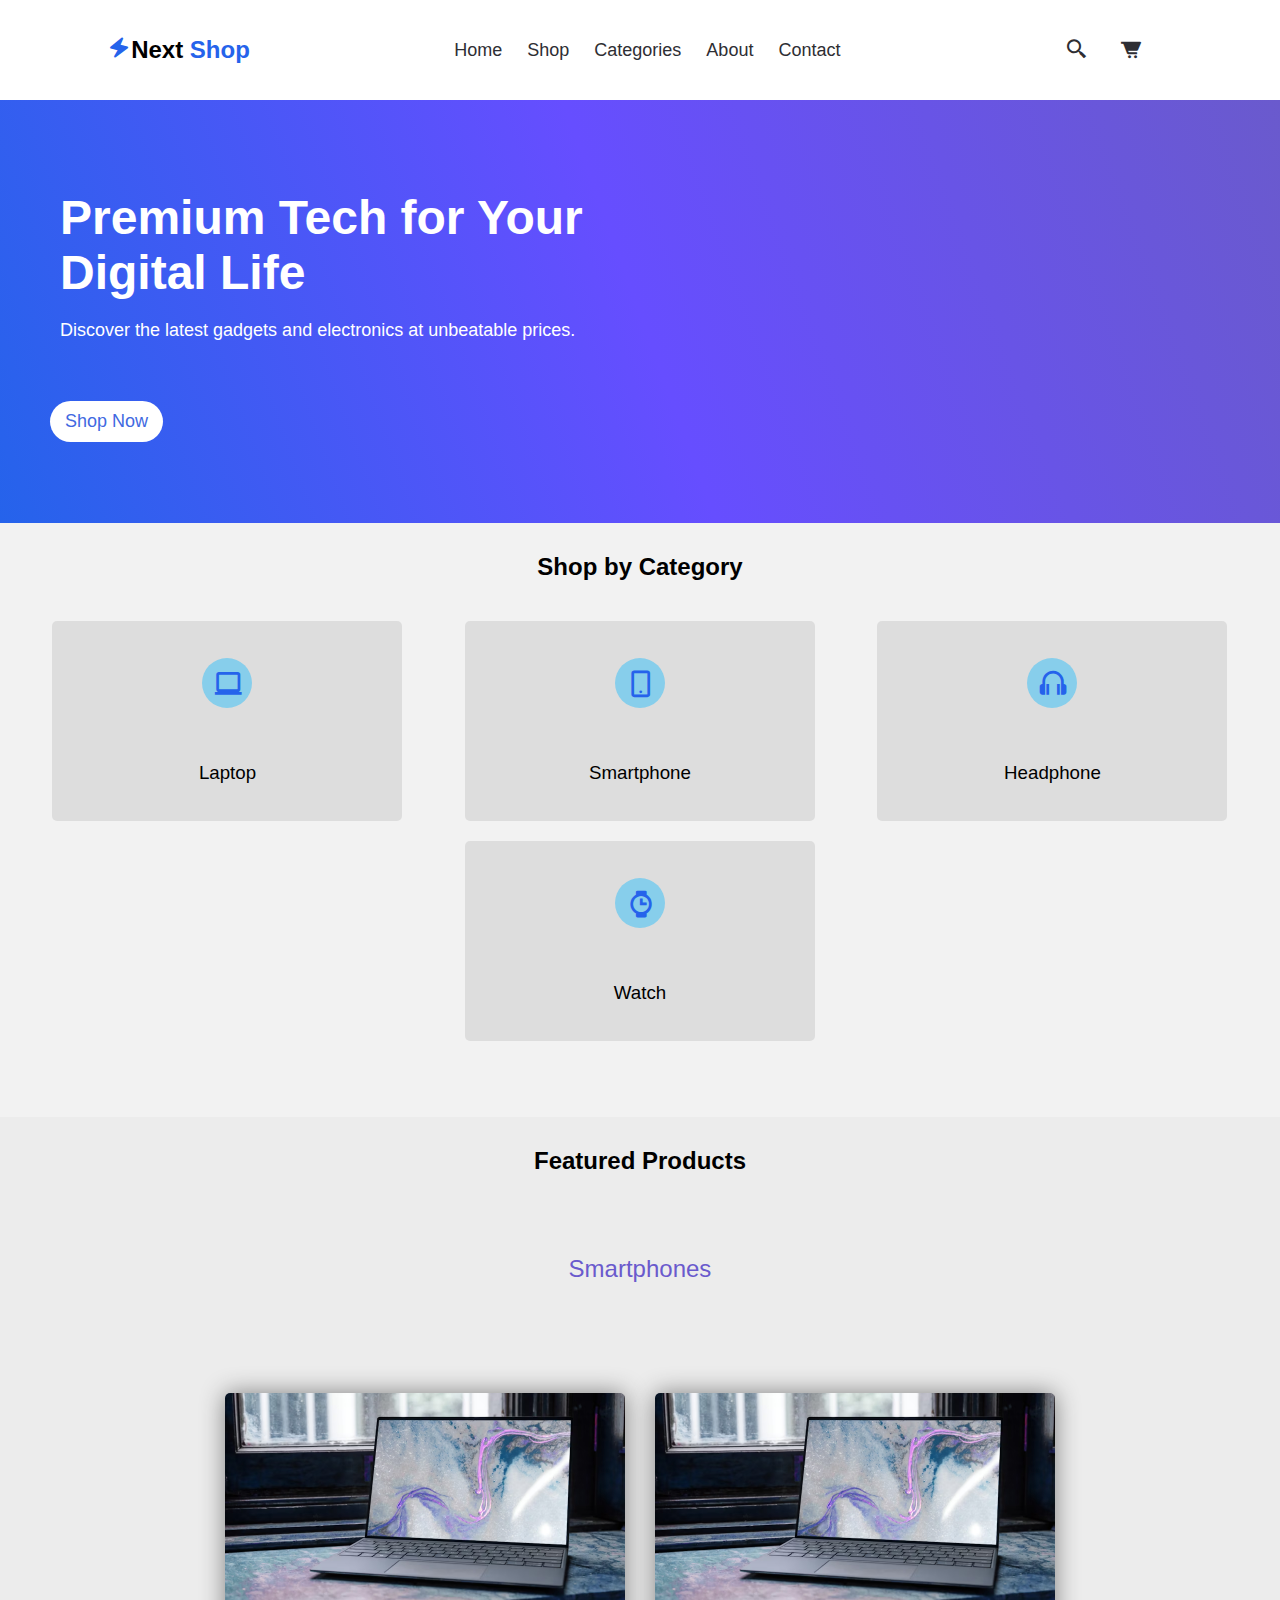
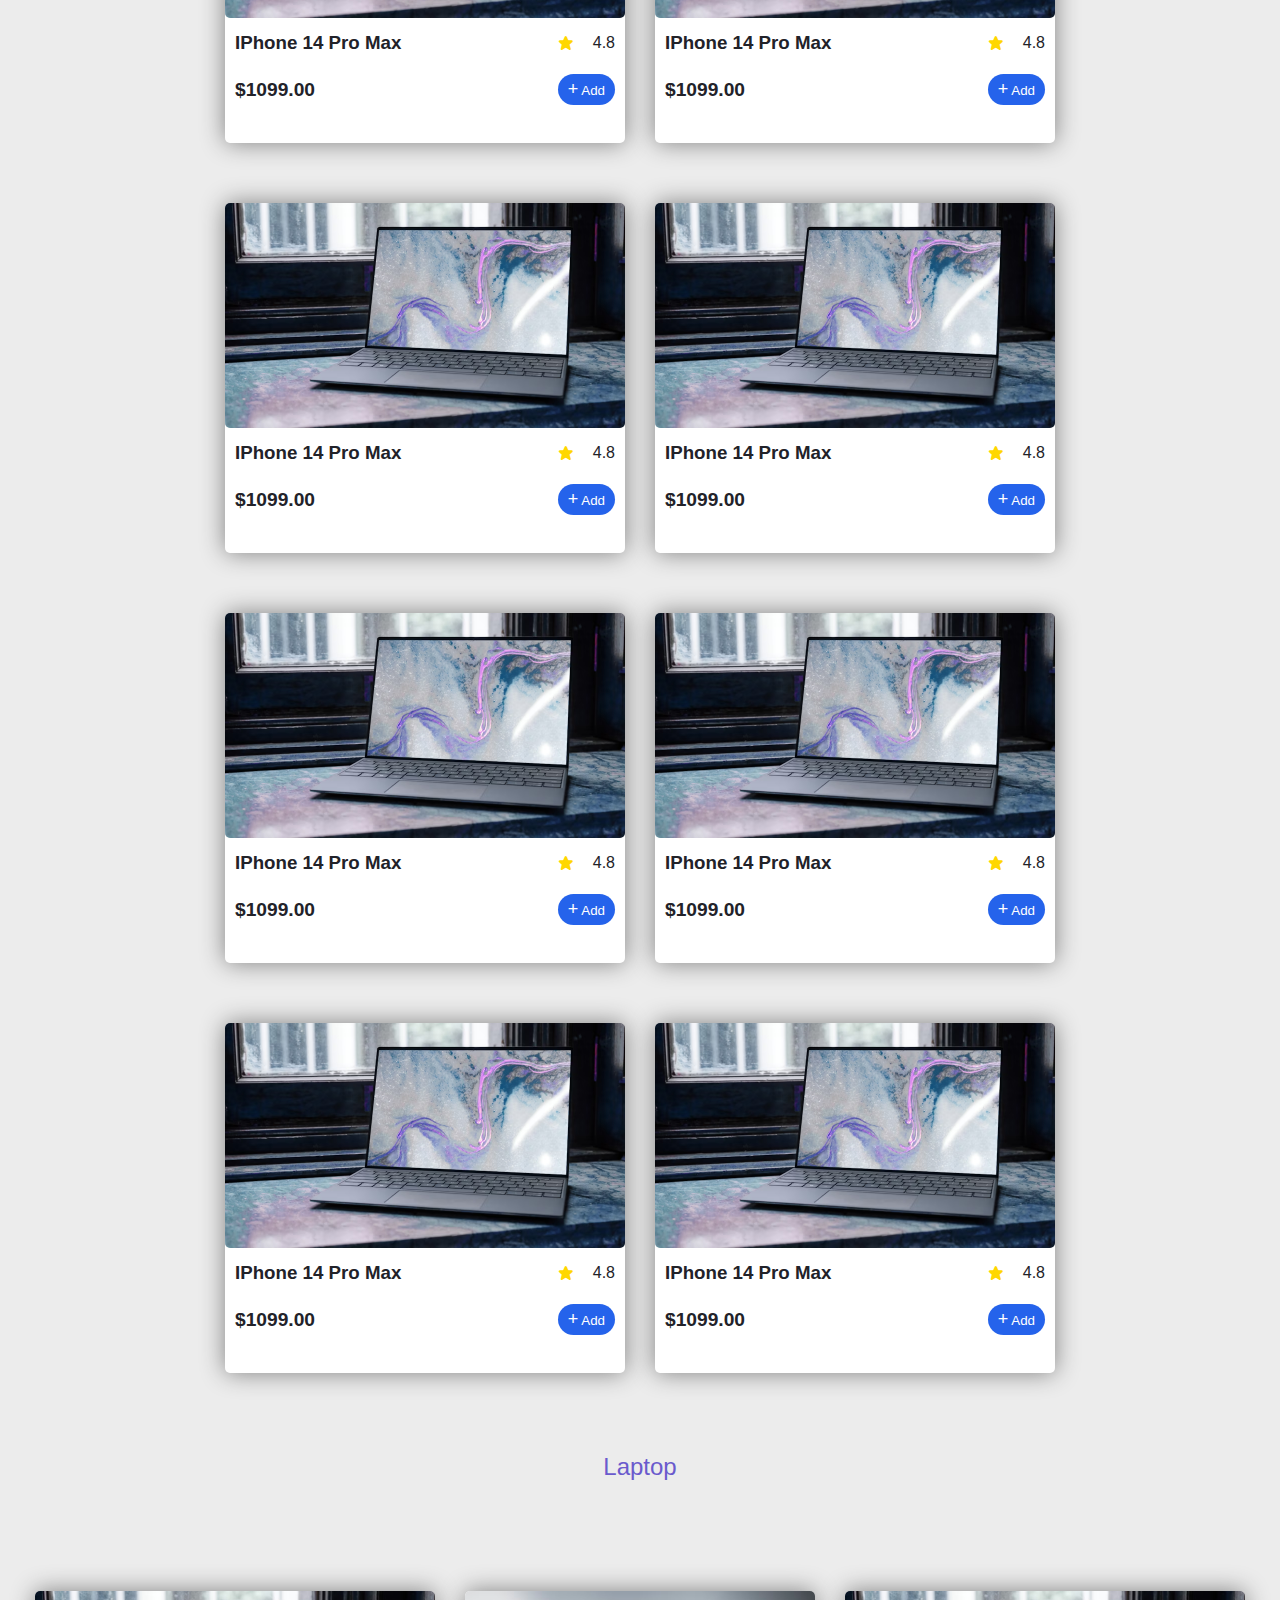
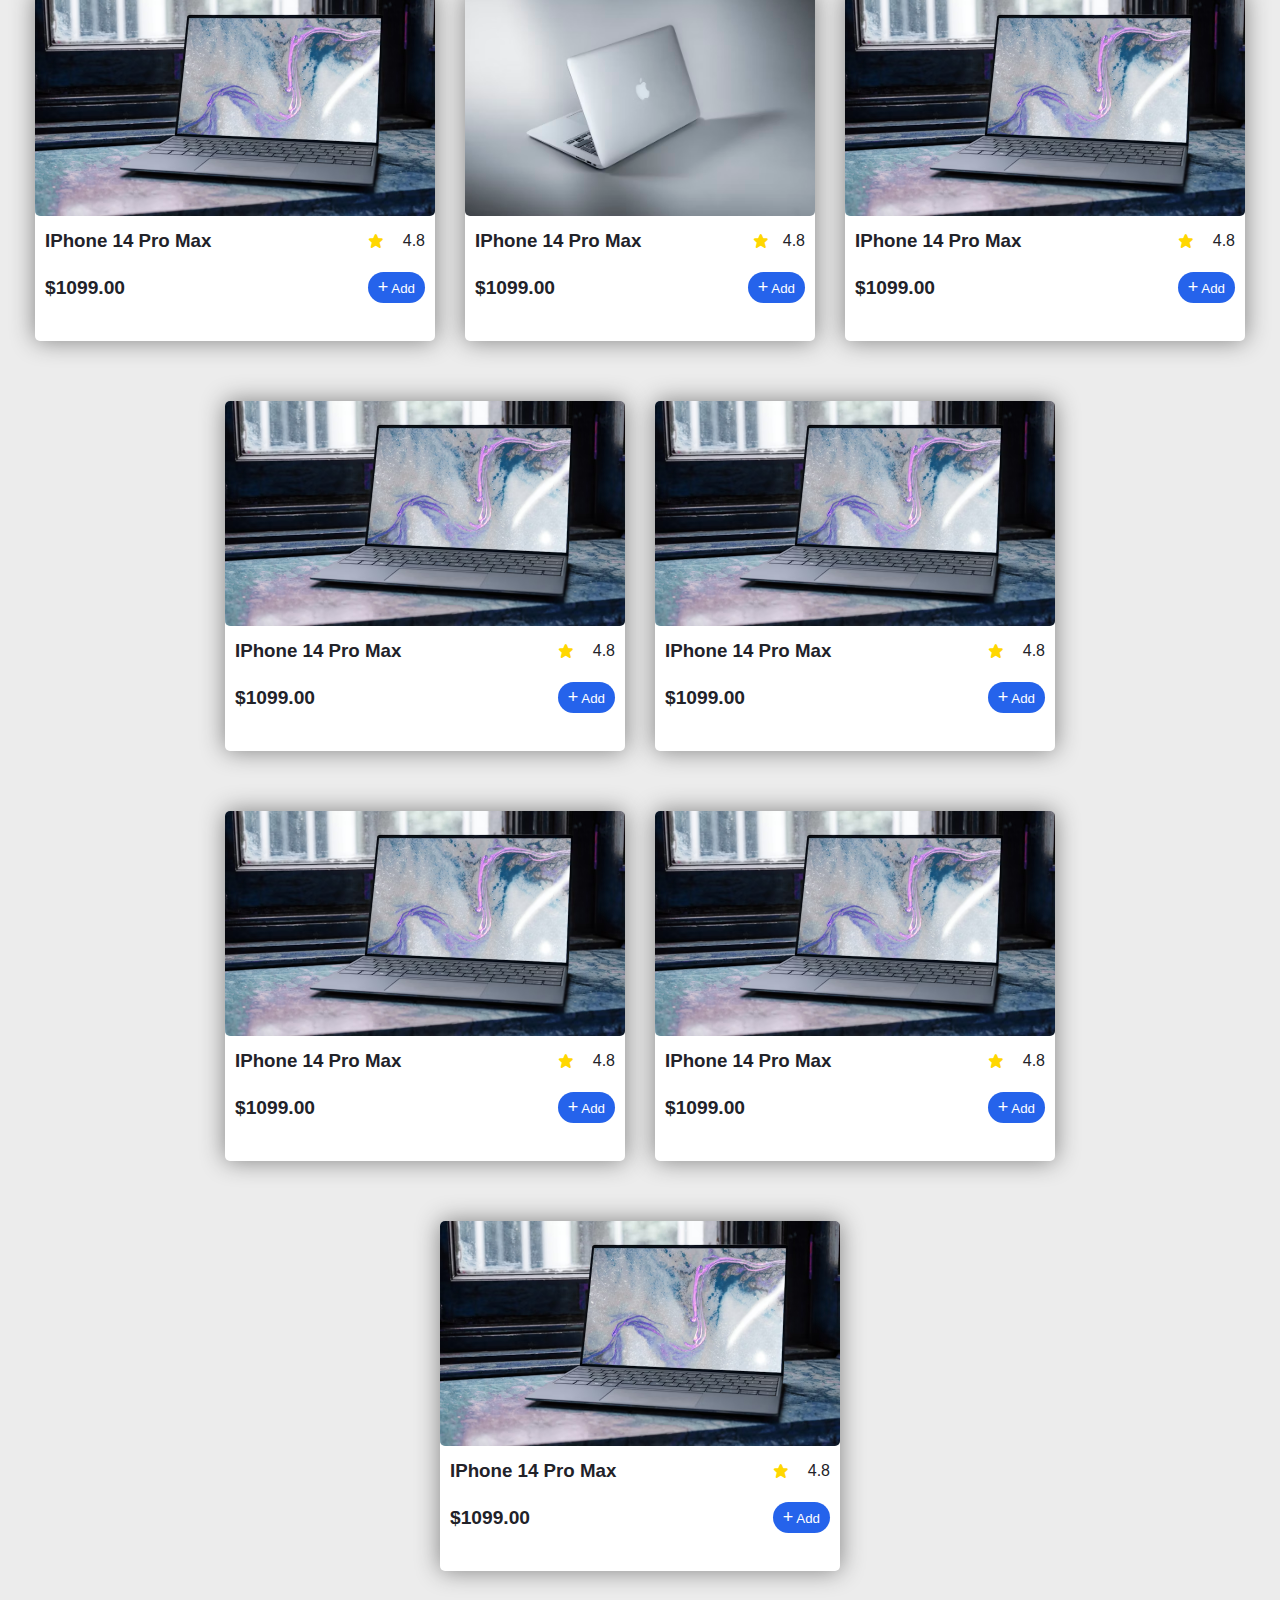
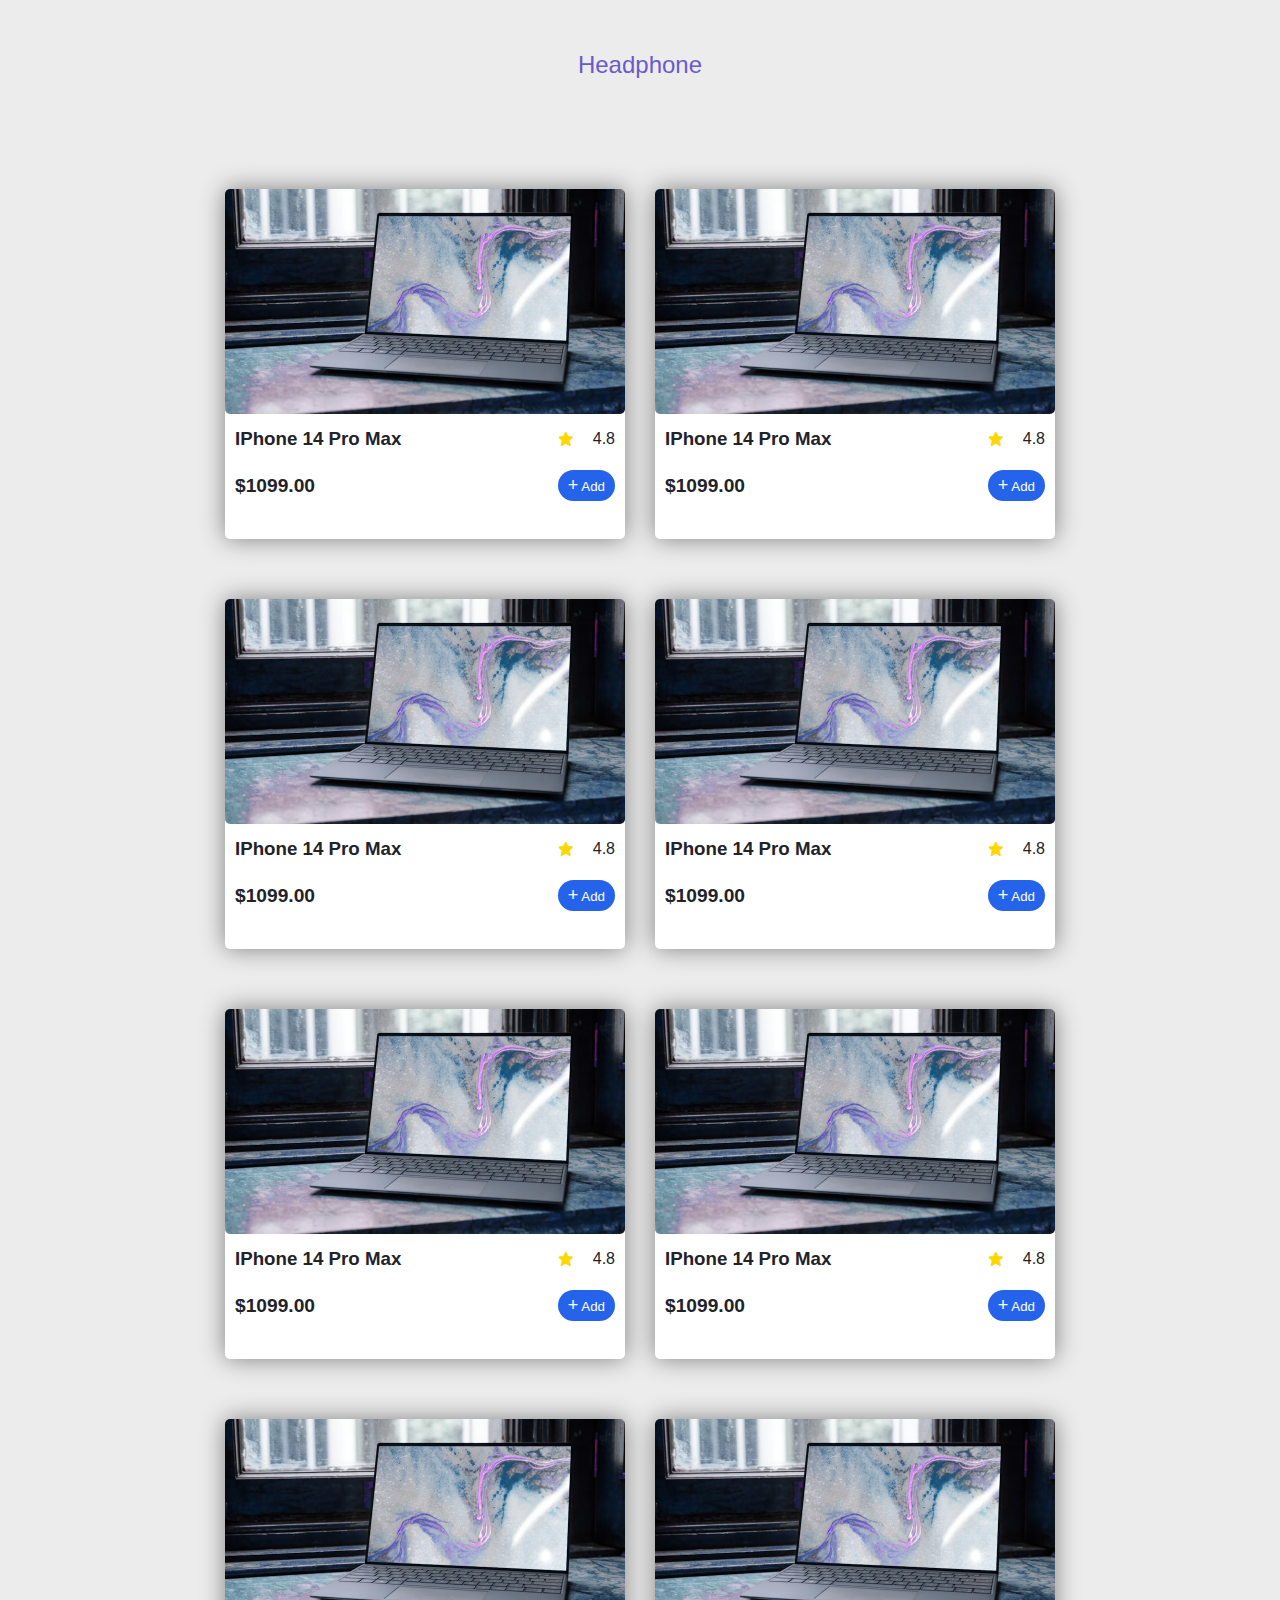
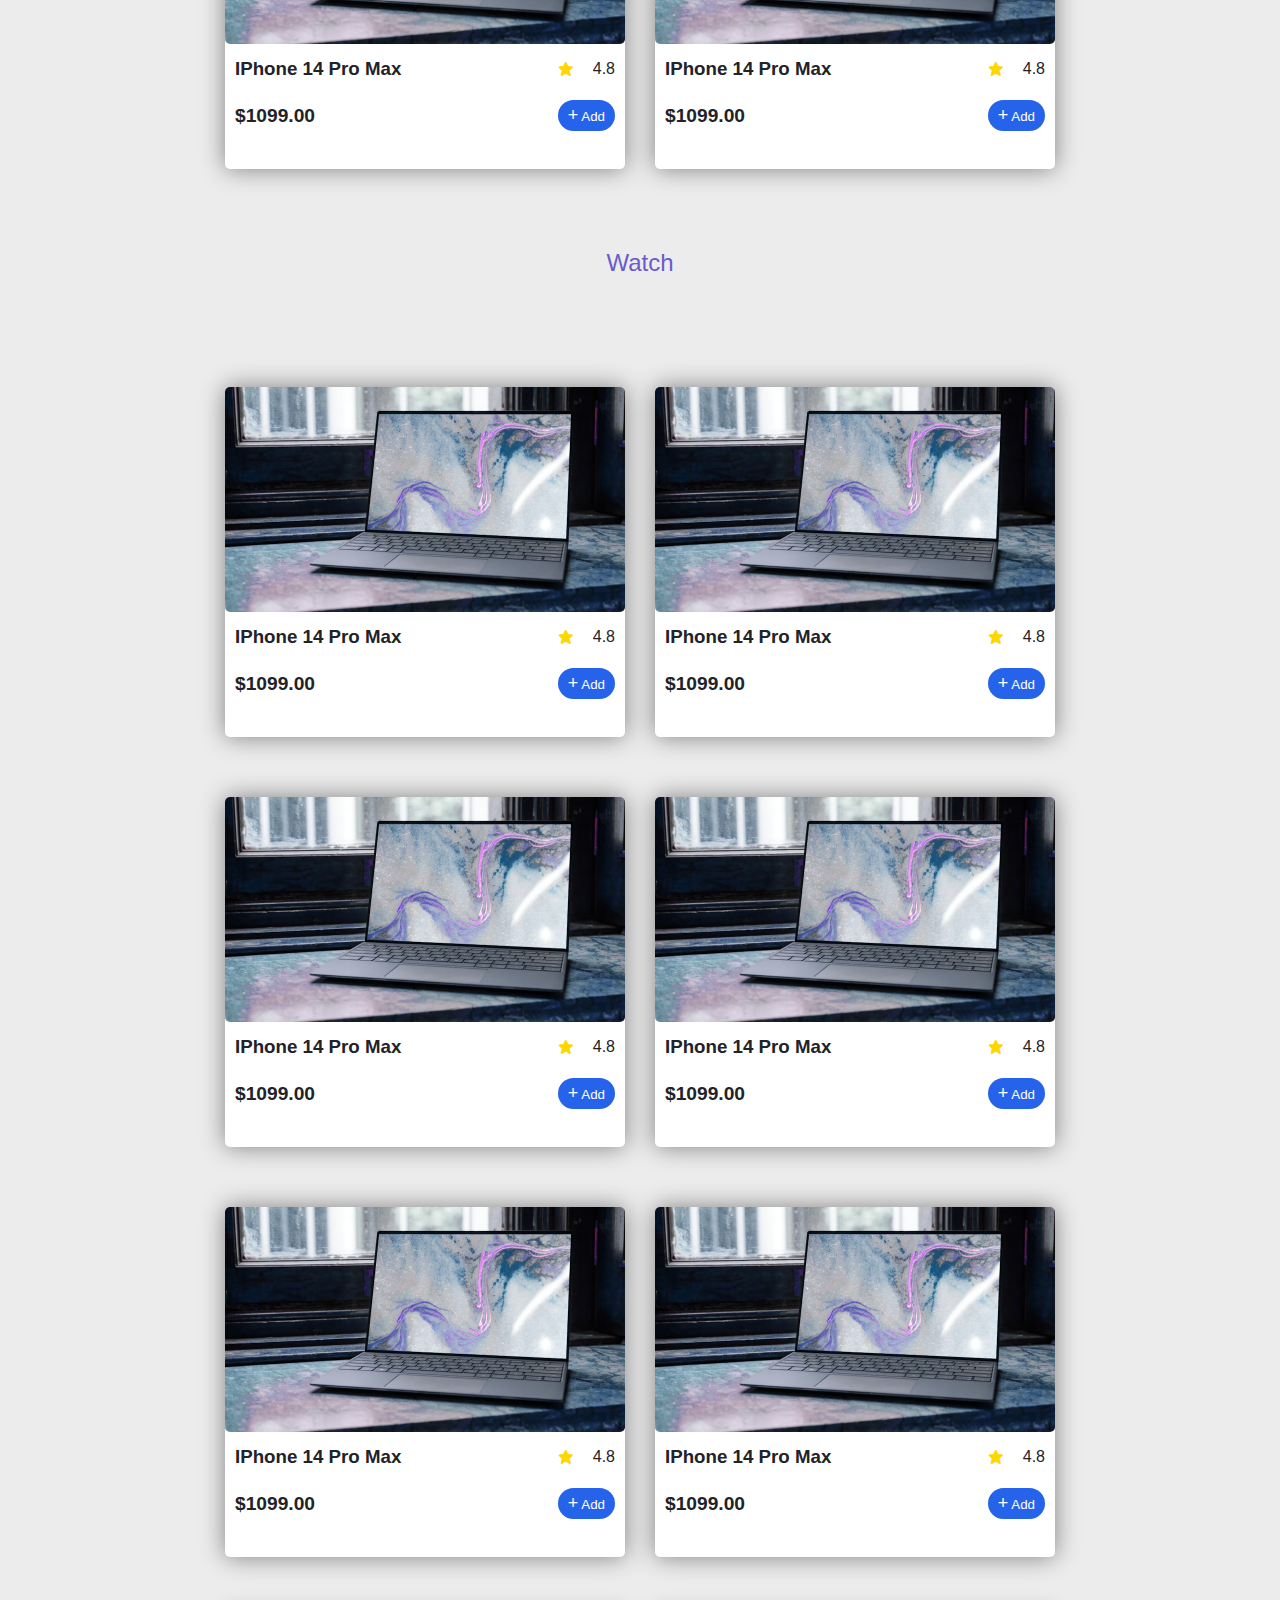
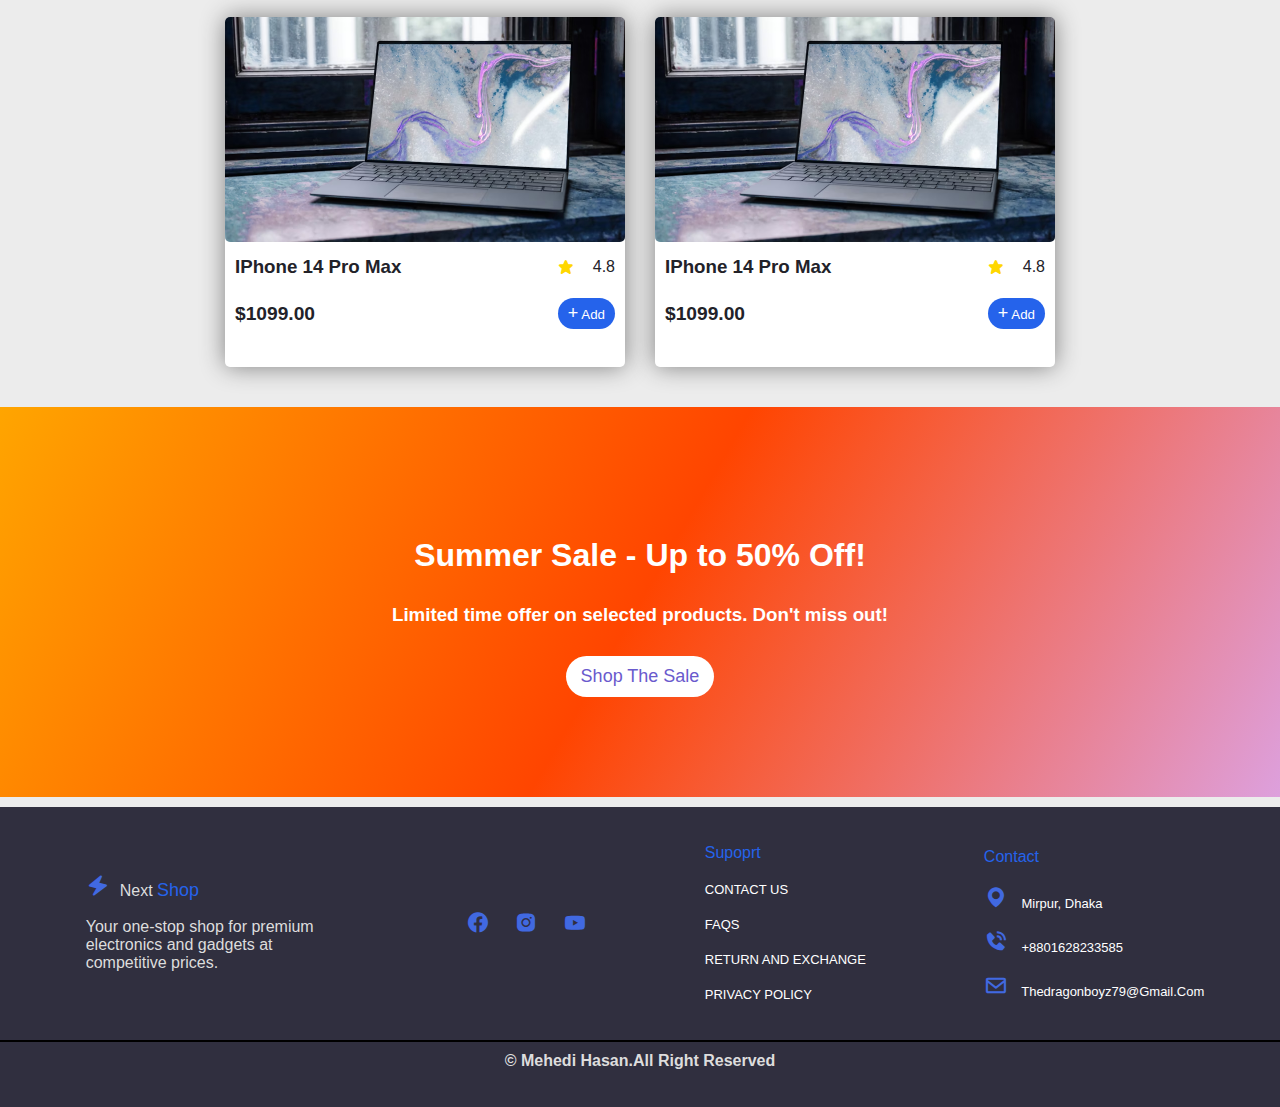
<file: index.html>
<!DOCTYPE html>
<html lang="en">

<head>
  <meta charset="UTF-8" />
  <meta name="viewport" content="width=device-width, initial-scale=1.0" />
  <title>Document</title>
  <link href="https://unpkg.com/boxicons@2.1.4/css/boxicons.min.css" rel="stylesheet" />

  <link rel="stylesheet" href="style.css" />
  <script src="index.js" defer>// index.js (used on index.html)


</script>
<style>
  .cart-section{
    display: none;
  }
</style>
</head>

<body>
  <header>
    <div class="logo">
      <span><i class="bx bxs-zap"></i></span>Next <span>Shop</span>
    </div>
    <div class="nav">
      <a href="./index.html">home</a>
      <a href="">shop</a>
      <a href="">categories</a>
      <a href="">about</a>
      <a href="">contact</a>
    </div>
    <div class="nav-cart">
      <i class="bx bx-search-alt-2" ></i>
      <a href="./cart.html">    <i class="bx bxs-cart-alt"></i></a>
  

    </div>
    <div class="mobile-nav">
      <a href="./index.html">home</a>
      <a href="">shop</a>
      <a href="">categories</a>
      <a href="">about</a>
      <a href="">contact</a>
    </div>
    <i class="bx bx-menu" id="break-point"></i>
  </header>
  <hero>

    <div class="headline">
      <h1> Premium Tech for Your <br> Digital Life</h1>
      <p>Discover the latest gadgets and electronics at unbeatable prices.

      </p>
    </div>
    <button>shop now</button>
  </hero>

  <section>
    <h2>Shop by Category</h2>
    <div class="cards">
      <div class="card">
        <a href="#laptop"><i class='bx bx-laptop'></i></a>

        <h3>laptop</h3>
      </div>
      <div class="card">
        <a href="#smartphone"><i class='bx bx-mobile-alt'></i></a>

        <h3>smartphone</h3>
      </div>
      <div class="card">
        <a href="#headphone"><i class='bx bx-headphone'></i></a>

        <h3>headphone</h3>
      </div>
      <div class="card">
        <a href="#watch"> <i class='bx bxs-watch'></i></a>

        <h3>watch</h3>
      </div>

    </div>
  </section>
  <main>
    <h1>Featured Products</h1>
    <h2>smartphones</h2>
    <div class="products" id="smartphone">
   
      <div class="product">
        <img src="./photo-1593642632823-8f785ba67e45.avif" alt="">
        <div class="product-name">
      <h3 class="name">iPhone 14 Pro Max</h3>
          <i class='bx bxs-star'></i>
          <h4>4.8</h3>
        </div>
        <div class="price">
          <a href="">$1099.00 </a>
                <button class="add-button"><span>+</span> add</button>

        </div>
      </div>
      <div class="product">
        <img src="./photo-1593642632823-8f785ba67e45.avif" alt="">
        <div class="product-name">
      <h3 class="name">iPhone 14 Pro Max</h3>
          <i class='bx bxs-star'></i>
          <h4>4.8</h3>
        </div>
        <div class="price">
          <a href="">$1099.00 </a>
                               <button class="add-button"><span>+</span> add</button>


        </div>
      </div>
      <div class="product">
        <img src="./photo-1593642632823-8f785ba67e45.avif" alt="">
        <div class="product-name">
      <h3 class="name">iPhone 14 Pro Max</h3>
          <i class='bx bxs-star'></i>
          <h4>4.8</h3>
        </div>
        <div class="price">
          <a href="">$1099.00 </a>
                                <button class="add-button"><span>+</span> add</button>


        </div>
      </div>
      <div class="product">
        <img src="./photo-1593642632823-8f785ba67e45.avif" alt="">
        <div class="product-name">
      <h3 class="name">iPhone 14 Pro Max</h3>
          <i class='bx bxs-star'></i>
          <h4>4.8</h3>
        </div>
        <div class="price">
          <a href="">$1099.00 </a>
                                <button class="add-button"><span>+</span> add</button>


        </div>
      </div>
      <div class="product">
        <img src="./photo-1593642632823-8f785ba67e45.avif" alt="">
        <div class="product-name">
      <h3 class="name">iPhone 14 Pro Max</h3>
          <i class='bx bxs-star'></i>
          <h4>4.8</h3>
        </div>
        <div class="price">
          <a href="">$1099.00 </a>
                                <button class="add-button"><span>+</span> add</button>


        </div>
      </div>
      <div class="product">
        <img src="./photo-1593642632823-8f785ba67e45.avif" alt="">
        <div class="product-name">
      <h3 class="name">iPhone 14 Pro Max</h3>
          <i class='bx bxs-star'></i>
          <h4>4.8</h3>
        </div>
        <div class="price">
          <a href="">$1099.00 </a>
                                <button class="add-button"><span>+</span> add</button>


        </div>
      </div>
      <div class="product">
        <img src="./photo-1593642632823-8f785ba67e45.avif" alt="">
        <div class="product-name">
      <h3 class="name">iPhone 14 Pro Max</h3>
          <i class='bx bxs-star'></i>
          <h4>4.8</h3>
        </div>
        <div class="price">
          <a href="">$1099.00 </a>
                                <button class="add-button"><span>+</span> add</button>


        </div>
      </div>
      <div class="product">
        <img src="./photo-1593642632823-8f785ba67e45.avif" alt="">
        <div class="product-name">
      <h3 class="name">iPhone 14 Pro Max</h3>
          <i class='bx bxs-star'></i>
          <h4>4.8</h3>
        </div>
        <div class="price">
          <a href="">$1099.00 </a>
                                <button class="add-button"><span>+</span> add</button>


        </div>
      </div>

    </div>
    <h2 id="laptop">laptop</h2>
    <div class="products" id="smartphone">
   
      <div class="product">
        <img src="./photo-1593642632823-8f785ba67e45.avif" alt="">
        <div class="product-name">
      <h3 class="name">iPhone 14 Pro Max</h3>
          <i class='bx bxs-star'></i>
          <h4>4.8</h3>
        </div>
        <div class="price">
          <a href="">$1099.00 </a>
                                <button class="add-button"><span>+</span> add</button>


        </div>
      </div>
      <div class="product">
        <img src="./photo-1611186871348-b1ce696e52c9.avif" alt="">
        <div class="product-name">
      <h3 class="name">iPhone 14 Pro Max</h3>
          <i class='bx bxs-star'></i>
          <h4>4.8</h3>
        </div>
        <div class="price">
          <a href="">$1099.00 </a>
                                <button class="add-button"><span>+</span> add</button>


        </div>
      </div>
      <div class="product">
        <img src="./photo-1593642632823-8f785ba67e45.avif" alt="">
        <div class="product-name">
      <h3 class="name">iPhone 14 Pro Max</h3>
          <i class='bx bxs-star'></i>
          <h4>4.8</h3>
        </div>
        <div class="price">
          <a href="">$1099.00 </a>
                                <button class="add-button"><span>+</span> add</button>


        </div>
      </div>
      <div class="product">
        <img src="./photo-1593642632823-8f785ba67e45.avif" alt="">
        <div class="product-name">
      <h3 class="name">iPhone 14 Pro Max</h3>
          <i class='bx bxs-star'></i>
          <h4>4.8</h3>
        </div>
        <div class="price">
          <a href="">$1099.00 </a>
                                <button class="add-button"><span>+</span> add</button>


        </div>
      </div>
      <div class="product">
        <img src="./photo-1593642632823-8f785ba67e45.avif" alt="">
        <div class="product-name">
      <h3 class="name">iPhone 14 Pro Max</h3>
          <i class='bx bxs-star'></i>
          <h4>4.8</h3>
        </div>
        <div class="price">
          <a href="">$1099.00 </a>
                                <button class="add-button"><span>+</span> add</button>


        </div>
      </div>
      <div class="product">
        <img src="./photo-1593642632823-8f785ba67e45.avif" alt="">
        <div class="product-name">
      <h3 class="name">iPhone 14 Pro Max</h3>
          <i class='bx bxs-star'></i>
          <h4>4.8</h3>
        </div>
        <div class="price">
          <a href="">$1099.00 </a>
                                <button class="add-button"><span>+</span> add</button>


        </div>
      </div>
      <div class="product">
        <img src="./photo-1593642632823-8f785ba67e45.avif" alt="">
        <div class="product-name">
      <h3 class="name">iPhone 14 Pro Max</h3>
          <i class='bx bxs-star'></i>
          <h4>4.8</h3>
        </div>
        <div class="price">
          <a href="">$1099.00 </a>
                                <button class="add-button"><span>+</span> add</button>


        </div>
      </div>
      <div class="product">
        <img src="./photo-1593642632823-8f785ba67e45.avif" alt="">
        <div class="product-name">
      <h3 class="name">iPhone 14 Pro Max</h3>
          <i class='bx bxs-star'></i>
          <h4>4.8</h3>
        </div>
        <div class="price">
          <a href="">$1099.00 </a>
                                <button class="add-button"><span>+</span> add</button>


        </div>
      </div>

    </div>
    <h2 id="headphone">headphone</h2>
    <div class="products" id="smartphone">
   
      <div class="product">
        <img src="./photo-1593642632823-8f785ba67e45.avif" alt="">
        <div class="product-name">
      <h3 class="name">iPhone 14 Pro Max</h3>
          <i class='bx bxs-star'></i>
          <h4>4.8</h3>
        </div>
        <div class="price">
          <a href="">$1099.00 </a>
                                <button class="add-button"><span>+</span> add</button>


        </div>
      </div>
      <div class="product">
        <img src="./photo-1593642632823-8f785ba67e45.avif" alt="">
        <div class="product-name">
      <h3 class="name">iPhone 14 Pro Max</h3>
          <i class='bx bxs-star'></i>
          <h4>4.8</h3>
        </div>
        <div class="price">
          <a href="">$1099.00 </a>
                                <button class="add-button"><span>+</span> add</button>


        </div>
      </div>
      <div class="product">
        <img src="./photo-1593642632823-8f785ba67e45.avif" alt="">
        <div class="product-name">
      <h3 class="name">iPhone 14 Pro Max</h3>
          <i class='bx bxs-star'></i>
          <h4>4.8</h3>
        </div>
        <div class="price">
          <a href="">$1099.00 </a>
                                <button class="add-button"><span>+</span> add</button>


        </div>
      </div>
      <div class="product">
        <img src="./photo-1593642632823-8f785ba67e45.avif" alt="">
        <div class="product-name">
      <h3 class="name">iPhone 14 Pro Max</h3>
          <i class='bx bxs-star'></i>
          <h4>4.8</h3>
        </div>
        <div class="price">
          <a href="">$1099.00 </a>
                                <button class="add-button"><span>+</span> add</button>


        </div>
      </div>
      <div class="product">
        <img src="./photo-1593642632823-8f785ba67e45.avif" alt="">
        <div class="product-name">
      <h3 class="name">iPhone 14 Pro Max</h3>
          <i class='bx bxs-star'></i>
          <h4>4.8</h3>
        </div>
        <div class="price">
          <a href="">$1099.00 </a>
                                <button class="add-button"><span>+</span> add</button>


        </div>
      </div>
      <div class="product">
        <img src="./photo-1593642632823-8f785ba67e45.avif" alt="">
        <div class="product-name">
      <h3 class="name">iPhone 14 Pro Max</h3>
          <i class='bx bxs-star'></i>
          <h4>4.8</h3>
        </div>
        <div class="price">
          <a href="">$1099.00 </a>
                                <button class="add-button"><span>+</span> add</button>


        </div>
      </div>
      <div class="product">
        <img src="./photo-1593642632823-8f785ba67e45.avif" alt="">
        <div class="product-name">
      <h3 class="name">iPhone 14 Pro Max</h3>
          <i class='bx bxs-star'></i>
          <h4>4.8</h3>
        </div>
        <div class="price">
          <a href="">$1099.00 </a>
                                <button class="add-button"><span>+</span> add</button>


        </div>
      </div>
      <div class="product">
        <img src="./photo-1593642632823-8f785ba67e45.avif" alt="">
        <div class="product-name">
      <h3 class="name">iPhone 14 Pro Max</h3>
          <i class='bx bxs-star'></i>
          <h4>4.8</h3>
        </div>
        <div class="price">
          <a href="">$1099.00 </a>
                          <button class="add-button"><span>+</span> add</button>

        </div>
      </div>

    </div>
    <h2 id="watch">watch</h2>
    <div class="products" id="smartphone">
   
      <div class="product">
        <img src="./photo-1593642632823-8f785ba67e45.avif" alt="">
        <div class="product-name">
      <h3 class="name">iPhone 14 Pro Max</h3>
          <i class='bx bxs-star'></i>
          <h4>4.8</h3>
        </div>
        <div class="price">
          <a href="">$1099.00 </a>
                                <button class="add-button"><span>+</span> add</button>


        </div>
      </div>
      <div class="product">
        <img src="./photo-1593642632823-8f785ba67e45.avif" alt="">
        <div class="product-name">
      <h3 class="name">iPhone 14 Pro Max</h3>
          <i class='bx bxs-star'></i>
          <h4>4.8</h3>
        </div>
        <div class="price">
          <a href="">$1099.00 </a>
                                <button class="add-button"><span>+</span> add</button>


        </div>
      </div>
      <div class="product">
        <img src="./photo-1593642632823-8f785ba67e45.avif" alt="">
        <div class="product-name">
      <h3 class="name">iPhone 14 Pro Max</h3>
          <i class='bx bxs-star'></i>
          <h4>4.8</h3>
        </div>
        <div class="price">
          <a href="">$1099.00 </a>
                                <button class="add-button"><span>+</span> add</button>


        </div>
      </div>
      <div class="product">
        <img src="./photo-1593642632823-8f785ba67e45.avif" alt="">
        <div class="product-name">
      <h3 class="name">iPhone 14 Pro Max</h3>
          <i class='bx bxs-star'></i>
          <h4>4.8</h3>
        </div>
        <div class="price">
          <a href="">$1099.00 </a>
                                <button class="add-button"><span>+</span> add</button>


        </div>
      </div>
      <div class="product">
        <img src="./photo-1593642632823-8f785ba67e45.avif" alt="">
        <div class="product-name">
      <h3 class="name">iPhone 14 Pro Max</h3>
          <i class='bx bxs-star'></i>
          <h4>4.8</h3>
        </div>
        <div class="price">
          <a href="">$1099.00 </a>
                                <button class="add-button"><span>+</span> add</button>


        </div>
      </div>
      <div class="product">
        <img src="./photo-1593642632823-8f785ba67e45.avif" alt="">
        <div class="product-name">
      <h3 class="name">iPhone 14 Pro Max</h3>
          <i class='bx bxs-star'></i>
          <h4>4.8</h3>
        </div>
        <div class="price">
          <a href="">$1099.00 </a>
                                <button class="add-button"><span>+</span> add</button>


        </div>
      </div>
      <div class="product">
        <img src="./photo-1593642632823-8f785ba67e45.avif" alt="">
        <div class="product-name">
      <h3 class="name">iPhone 14 Pro Max</h3>
          <i class='bx bxs-star'></i>
          <h4>4.8</h3>
        </div>
        <div class="price">
          <a href="">$1099.00 </a>
                                <button class="add-button"><span>+</span> add</button>


        </div>
      </div>
      <div class="product">
        <img src="./photo-1593642632823-8f785ba67e45.avif" alt="">
        <div class="product-name">
          <h3 class="name">iPhone 14 Pro Max</h3>
          <i class='bx bxs-star'></i>
          <h4>4.8</h3>
        </div>
        <div class="price">
          <a href="">$1099.00 </a>
                                <button class="add-button"><span>+</span> add</button>


        </div>
      </div>

    </div>



<div class="sale">

<h1>Summer Sale - Up to 50% Off!</h1>
<h3>Limited time offer on selected products. Don't miss out!</h3>
<button> shop the sale</button>

</div>


<div class="cart-section" id="cart-section">



  <a href="#" id="cart">Your cart  <i class='bx bxs-shopping-bag'></i></a>



<!-- <div class="task">
     <img src="./photo-1593642632823-8f785ba67e45.avif" alt="">
     <div class="task-name">iPhone 14 Pro Max</div>
    <div class="task-price">$1099.00</div>
    <i class="bx bxs-trash-alt delete-icon"></i>
    <button >buy</button>
</div> -->


</div>
  </main>
  <footer>
    <div class="shop-detail ">
      <div class="name">
     <span><i class="bx bxs-zap"></i></span>Next <span>Shop</span>
     <p>Your one-stop shop for premium electronics and gadgets at competitive prices.</p>
      </div>
      <div class="icons">
<a href="https://www.facebook.com/Drag0nzxy/"><i class='bx bxl-facebook-circle'></i></a>
<a href="https://www.facebook.com/Drag0nzxy/">
<i class='bx bxl-instagram-alt' ></i></a>
<a href="https://www.facebook.com/Drag0nzxy/">
<i class='bx bxl-youtube' ></i></a>

      </div>
      <div class="support">
         <h1>supoprt</h1>
        <a href="https://www.facebook.com/Drag0nzxy/">contact us</a>
        <a href="">faqs</a>
        <a href="">return and exchange</a>
        <a href=""> privacy policy</a>
      </div>
      <div class="contact">
        <h1>contact</h1>
        <a href="https://www.facebook.com/Drag0nzxy/"> <span><i class='bx bxs-map' ></i></span>
Mirpur, Dhaka
        </a>
        <a href="https://www.facebook.com/Drag0nzxy/"> <span><i class='bx bxs-phone-call' ></i></i></span>
+8801628233585
        </a>
        <a href="https://www.facebook.com/Drag0nzxy/"> <span><i class='bx bx-envelope' ></i></span>
thedragonboyz79@gmail.com
        </a>
      </div>
    </div>

    <div class="copyright">
      <hr color="black">
      <p>
© Mehedi Hasan.All Right Reserved</p>
    </div>
  </footer>
</body>

</html>
</file>
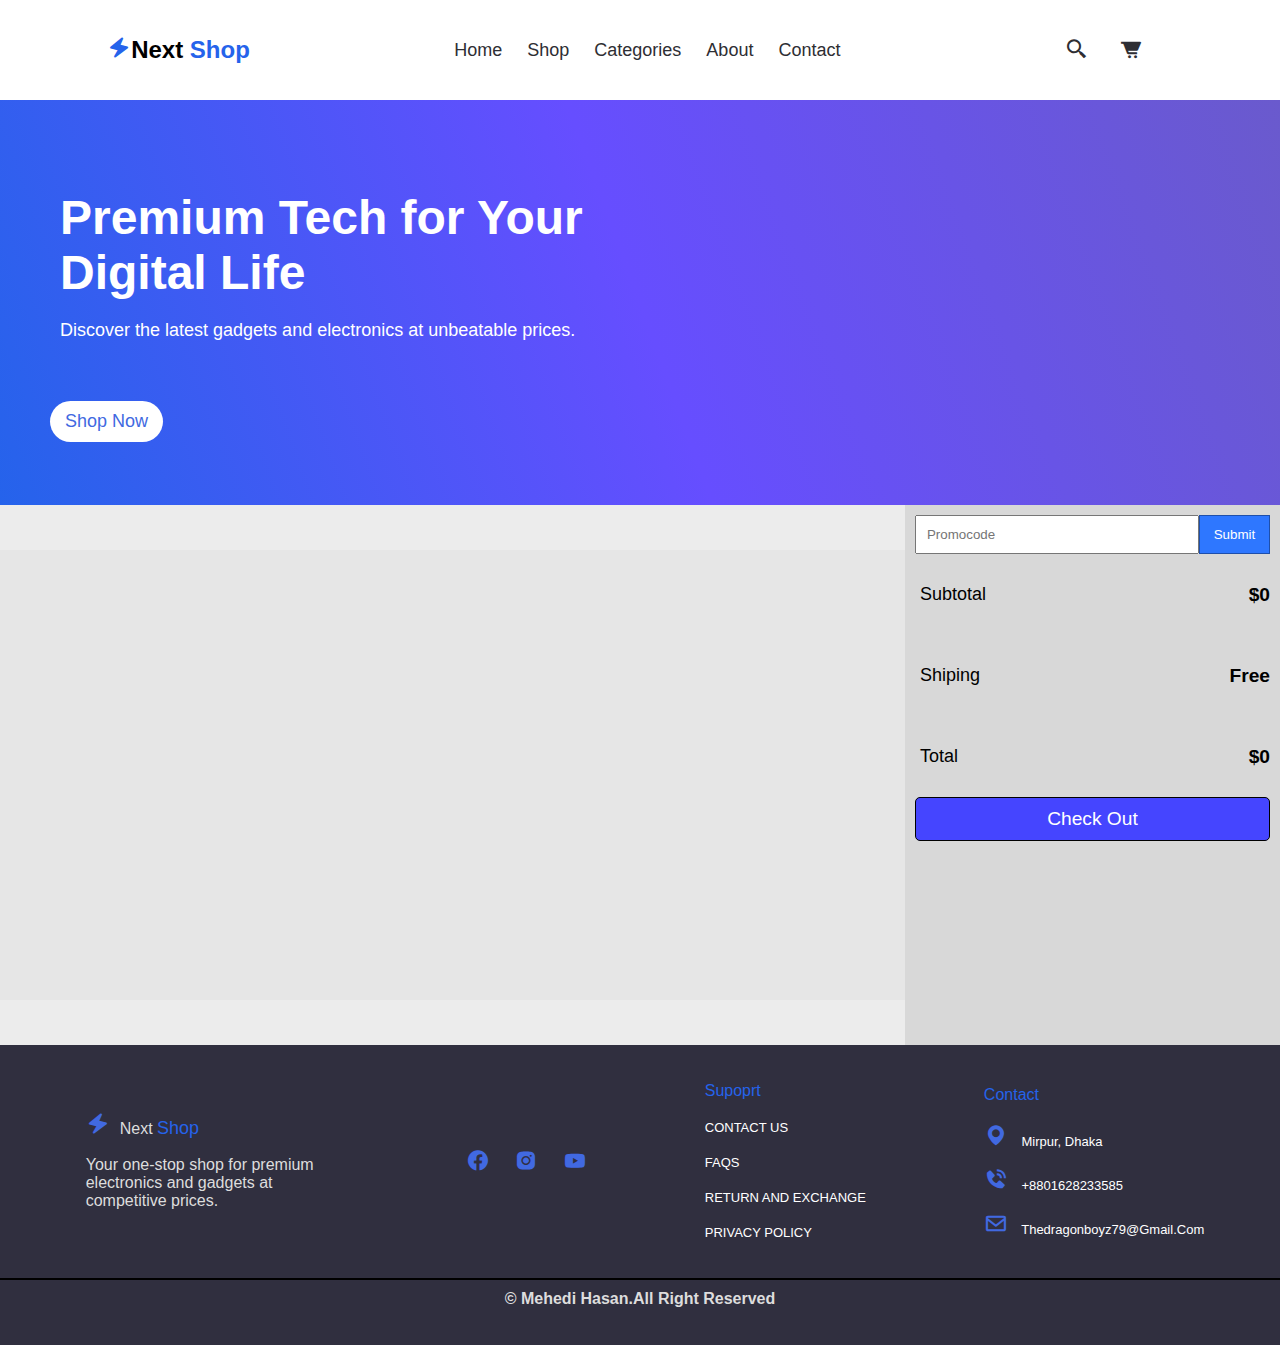
<file: cart.html>
<!DOCTYPE html>
<html lang="en">

<head>
  <meta charset="UTF-8" />
  <meta name="viewport" content="width=device-width, initial-scale=1.0" />
  <title>Document</title>
  <link href="https://unpkg.com/boxicons@2.1.4/css/boxicons.min.css" rel="stylesheet" />

  <link rel="stylesheet" href="style.css" />

<style>

    .cart-section{
        min-height: 50vh !important;
        flex-direction: column;
        
        max-height: auto !important;
      

        
         background-color: rgb(230, 230, 230) !important;

    }

    main{
     
   
      display: flex;
   flex-direction: row !important;
    }

.check-out{
  min-height: 10vh;
min-width: 375px;
max-width: 500px;
display: flex;
align-items: flex-start !important;
justify-content:flex-start;
flex-direction: column;

padding:10px;
  background-color: rgb(216, 216, 216); ;

}
@media (min-width:1000px) and (max-width:3000px) {
  .check-out{
    height: 100%;
  }
  
}
.promo{
  display: flex;

  width: 100%;
  align-items: center;
  justify-content: space-between;
}
input{
  width: 80%;  padding: 10px;
}
.promo button{
  color: white;
  background-color: rgb(46, 119, 255);
  width: 20%;  padding: 11px;
  border: 1px solid rgba(0, 0, 0, 0.329);
}
.shoping{
  text-transform: capitalize;

  width: 100%;
  text-align: left;
  display: flex;
  align-items: center;
  justify-content: space-between;
}
.shoping h1{
  text-align: left !important;
  padding: 30px 5px !important;
    font-size: large !important;
  font-weight: lighter !important;
  width: 70%;
}
.shoping div{
  font-size: larger;
  font-weight: 600;

 
}
.total-price{

  width: 100% !important;
  border-top:1px solid rgba(0, 0, 0, 0.288) ;

}

#check-out{
   width: 100% !important;
  font-weight: lighter !important;
  width: 90%;padding: 10px;
  border-radius: 5px;
  border: 1px black solid;
  background-color: rgb(69, 69, 255);
  font-size: larger;
  color: white;
  

}
</style>
</script>
</head>

<body  class="body">
  <header>
    <div class="logo">
      <span><i class="bx bxs-zap"></i></span>Next <span>Shop</span>
    </div>
    <div class="nav">
      <a href="./index.html">home</a>
      <a href="">shop</a>
      <a href="">categories</a>
      <a href="">about</a>
      <a href="">contact</a>
    </div>
    <div class="nav-cart">
      <i class="bx bx-search-alt-2" ></i>
      <a href="./cart.html">    <i class="bx bxs-cart-alt"></i></a>
  

    </div>
    <div class="mobile-nav">
      <a href="./index.html">home</a>
      <a href="">shop</a>
      <a href="">categories</a>
      <a href="">about</a>
      <a href="">contact</a>
    </div>
    <i class="bx bx-menu" id="break-point"></i>
  </header>
  <hero>

    <div class="headline">
      <h1> Premium Tech for Your <br> Digital Life</h1>
      <p>Discover the latest gadgets and electronics at unbeatable prices.

      </p>
    </div>
    <button>shop now</button>
  </hero>
  <main class="main">

<div class="cart-section" id="cart-section">

<a href="#" id="cart">Your cart <i class='bx bxs-shopping-bag' ></i></i> </a>

  



<!-- <div class="task">
     <img src="./photo-1593642632823-8f785ba67e45.avif" alt="">
     <div class="task-name">iPhone 14 Pro Max</div>
    <div class="task-price">$1099.00</div>
    <i class="bx bxs-trash-alt delete-icon"></i>
    
</div> -->


</div>

<div class="check-out">
<div class="promo">
  <input type="text" placeholder="Promocode">
  <button>submit</button>

</div>
<div class="shoping">
  <h1>Subtotal</h1>
  <div > $<span id="shop">0</span></div>
</div>
<div class="shoping">
  <h1>shiping</h1>
  <div ><span id="ship">free</span></div>
</div>
<div class="shoping">
  <h1>total</h1>
  <div >$<span id="total">0</span></div>
</div>

<button id="check-out">check out</button>
</div>

  </main>
  <footer>
    <div class="shop-detail ">
      <div class="name">
     <span><i class="bx bxs-zap"></i></span>Next <span>Shop</span>
     <p>Your one-stop shop for premium electronics and gadgets at competitive prices.</p>
      </div>
      <div class="icons">
<a href="https://www.facebook.com/Drag0nzxy/"><i class='bx bxl-facebook-circle'></i></a>
<a href="https://www.facebook.com/Drag0nzxy/">
<i class='bx bxl-instagram-alt' ></i></a>
<a href="https://www.facebook.com/Drag0nzxy/">
<i class='bx bxl-youtube' ></i></a>

      </div>
      <div class="support">
         <h1>supoprt</h1>
        <a href="https://www.facebook.com/Drag0nzxy/">contact us</a>
        <a href="">faqs</a>
        <a href="">return and exchange</a>
        <a href=""> privacy policy</a>
      </div>
      <div class="contact">
        <h1>contact</h1>
        <a href="https://www.facebook.com/Drag0nzxy/"> <span><i class='bx bxs-map' ></i></span>
Mirpur, Dhaka
        </a>
        <a href="https://www.facebook.com/Drag0nzxy/"> <span><i class='bx bxs-phone-call' ></i></i></span>
+8801628233585
        </a>
        <a href="https://www.facebook.com/Drag0nzxy/"> <span><i class='bx bx-envelope' ></i></span>
thedragonboyz79@gmail.com
        </a>
      </div>
    </div>

    <div class="copyright">
      <hr color="black">
      <p>
© Mehedi Hasan.All Right Reserved</p>
    </div>
  </footer>

  <script>


let cartSection= document.getElementById("cart-section")

document.addEventListener("DOMContentLoaded" ,e=>{

    e.preventDefault()
    cartSection.innerHTML = localStorage.getItem("cart")

        cartSection.addEventListener("click",e=>{
        if(e.target.classList.contains("delete-icon")){
            e.target.closest(".task").remove();
            
            localStorage.setItem("cart",cartSection.innerHTML)
                cartSection.innerHTML= localStorage.getItem("cart") 
                update()
         }

       
    })
   

update()
  

})

const hamBtn =document.getElementById("break-point");
const mobileNav= document.querySelector(".mobile-nav")  
const nav= document.querySelector(".nav")  
hamBtn.addEventListener("click",e=>{
    e.preventDefault()
    mobileNav.classList.toggle("show-mobile-nav")
    mobileNav.classList.toggle("mobile-nav")
});


function update()
{
      let total =document.getElementById("total")
    let ship = document.getElementById("ship")
    let shop =document.getElementById("shop")
    let checkOut =document.getElementById("check-out")
let totalAmount=0;
prices = document.querySelectorAll(".task-price")
prices.forEach(price => {

let amount = parseFloat(price.textContent.replace(/[^0-9.]/g, ""));

totalAmount+=amount;

shop.innerText= totalAmount;
total.innerText= totalAmount;
});

}

  </script>
</body>

</html>
</file>
<file: style.css>
* {
  margin: 0;
  scroll-behavior: smooth;
  padding: 0;
  box-sizing: border-box;
}
* a,i,button{
    text-decoration: none;
    text-transform: capitalize;
    cursor: pointer;

}

:root{
    --text-color:white;
    --dark-color:rgb(34, 34, 41);
    --main-color:#2563eb;
    --secondary-color:slateblue;
    --acdcent-color:rgb(255, 102, 0);
    --button-color:royalblue;
    --background-color:#f2f2f2;
    --box-color:rgb(221, 221, 221);
    --span-color:rgb(46, 46, 51);
}
body{
    background-color: var(--background-color);
  font-family: sans-serif;
  display: grid;
  grid-template-areas:
    "header header header"
    "hero hero hero"
    "section section section"
    "main main main"
    "footer footer footer";
    min-height: 100vh;
  grid-template-columns: 1fr 1fr 1fr;
  grid-template-rows: 100px 47vh 66vh 1fr 300px;


}

header{
    position: relative;
font-weight: 500;
background-color: var(--text-color);
text-transform: capitalize;
font-size: large;
  grid-area: header;
  width: 100%;
  display: flex;
  align-items: center;
  padding: 10px;
  justify-content: space-around;

}
header .logo{
    cursor: pointer;
    font-size: x-large;
    font-family: 'Segoe UI', Tahoma, Geneva, Verdana, sans-serif;
    font-weight: bold;
}
header a{

    padding: 10px;
    color: var(--span-color);
}
header a:hover{
    color: var(--main-color);
}
header span{
    color: var(--main-color);
}
header .nav-cart{
    padding: 10px;
    display: flex;
    align-items: center;
    justify-content: flex-start;
    font-size: x-large;
    color: var(--span-color);
}
header .nav-cart i{
    display: block;
    padding: 10px;
}
hero{
    background-image: linear-gradient(70deg,var(--main-color),rgb(102, 78, 255),var(--secondary-color));
  grid-area: hero;

    width: 100%;
    box-sizing: border-box;
    padding: 30px 0;
}
hero .headline{
 
    color: var(--text-color);
    font-size: x-large;
    font-family: sans-serif;
    font-weight: 500;
    padding: 50px;
        width: 70%;

}
.headline h1{
    padding: 10px;

    
}
.headline p{
 
 font-weight: 300;
 font-size: large;
    padding: 10px;
}
hero button{
    background-color: transparent;
    border: none;
    outline: none;
    text-transform: capitalize;
    font-size: large;
background-color: var(--text-color);
color: var(--button-color);
padding: 10px 15px;
border-radius: 50px;
margin-left: 50px;
font-weight: 500;
}

main{
    background-color:#ececec ;
display: flex;
align-items: center;
justify-content: center;
flex-direction: column;
  grid-area: main;
  
    width: 100%;
}
main h2{
    font-weight: 500;
    text-transform: capitalize;
    color: var(--secondary-color);
    padding: 50px 0;
}
section {
    text-align: center;
    height: 40vh;
  grid-area: section;
    width: 100%;
}
section h2{
    padding: 30px 0 ;
}
.cards{
    flex-wrap: wrap;
    text-transform: capitalize;
    display: flex;
    align-items: center;
    justify-content: space-evenly;
}
.card{
    margin: 10px;
    padding: 10px;;
max-width: 350px;
    min-width:350px;
  
    display: flex;
    flex-direction: column;
    background-color: var(--box-color);

    align-items: center;
    border-radius: 5px;
    height: 200px;
        transition: .3s linear;
        justify-content: space-around;
}
.card h3{
    font-weight: 100;
}
.card i{
    
    font-size: xx-large;
    height: 50px;
padding: 10px;
    border-radius: 50%;
    background-color: skyblue;
    width: 50px;
    color: var(--main-color);
}
.card:hover{
    transition: .3s linear;
    background-color:rgba(105, 90, 205, 0.192) ;
   
}
.card:hover i{
    transition: .3s linear;
 
}
footer {
    background-color: rgb(48, 47, 63);
    display: flex;
    align-items: center;
    flex-direction: column;
    color: var(--box-color);
    justify-content: space-evenly;
  grid-area: footer;
    width: 100%;
}
footer a{
    color: var(--text-color);
}
.name span{
    font-size: large;
    color: var(--main-color);
    font-weight: 500;
}
footer i{
      transition: .3s linear;
    color:var(--main-color);

}

footer .copyright{
    width: 100%;
    text-align: center;
    color: black;
}

footer .shop-detail{
    display: flex;
    align-items: center;
    justify-content:space-between;
}

.name{
    width: 25%;
}
footer .copyright{
    width: 100%;
    text-align: center;
    font-weight: bold;
    
    color: var(--box-color);
}
footer i{
    color:var(--button-color);
    padding: 10px;
    font-size: x-large;
}
footer .support, .contact{

    font-size: small;
    display: flex;
    flex-direction: column;
    
}
footer h1{
font-family: Arial, Helvetica, sans-serif;
font-size: medium;
    font-weight: 500;
    text-transform: capitalize;
    color: var(--main-color);
    padding: 10px;
}
footer .support a{ 
 padding: 10px;
 font-weight: 500;
 text-transform: uppercase;
    
}
footer .support a:hover{ 
color:var(--main-color);
    
}
footer p{
    padding: 10px;
}
.mobile-nav{
        display: flex;
    position: fixed;
    top: 0;
    right: -100%;
    flex-direction: column;
    width: 80%;
    opacity: .98;
    text-align: center;
    min-height: 100vh;
    max-height: 100000vh;

    background-color: black;
    z-index: 556;
    transition: .3s linear;
    padding: 30px;
    
}

#break-point{
    display: none;
}
.products{
    display: flex;
    flex-wrap: wrap;
    align-items: center;
    gap: 30px;
    justify-content: center;
    width: 100% !important;
    text-align: center;
    text-transform: capitalize;
    padding: 30px;
}
.products h2{
    font-size: medium;
    padding: 30px 0;
}
.product{
margin-top: 30px;
box-shadow: 0 0 25px gray;
    min-width: 350px;
    max-width: 400px !important;
background-color: var(--text-color);
    height: 350px;
   display: inline-block;
    flex-direction: column;
    color: var(--dark-color);
    text-transform: capitalize;
 transition: .3s linear;
    align-items: center;
    justify-content: space-between;
    border-radius: 5px;
}
.product:hover{
    transform: translateY(-10px);
    transition: .3s linear;
}
.product img{
    width: 100% !important;
    height: 225px;
    border-radius: 5px;

}
.product-name{
    display: flex;
    flex-direction: row;
    align-items: center;
    width: 100%;
    padding: 10px;
    justify-content: space-between;
}
.product-name h3{
    width: 80%;
    text-align: left;
}
.product-name h4{
    font-weight: 500;
    padding: 0;
}
.product-name i{
    padding: 0;
    color: gold;
    font-weight: bold;
    
    font-size: medium;
    
}
.price{
    display: flex;
    align-items: center;
    justify-content: space-between;
    width: 100%;
    padding: 10px;
}
main h1{
    text-align: left;padding: 30px;

    font-size:x-large;

}
.product .price a{
    text-decoration: none;
    color: var(--dark-color);
    font-weight: bold;
    font-size: larger;
}
.product .price button{
color:var(--text-color);
border: none;
background-color: var(--main-color);
padding: 5px 10px;
font-weight: 500;
transition: .3s linear;
border-radius: 30px;
}
.product .price button:hover{
background-color: rgb(29, 29, 206);
transition: .3s linear;
}
.product .price span{
    font-size: large;
    
}
#cart{
    text-align: center;
}
@media (min-width:325px) and (max-width:1000px) {
.task img{
padding: 0px !important;
    width: 50px !important;
}
.task-name{
    text-align: center !important;
}
.cart-section{
   
    padding: 1px !important; 
    margin: 0 !important;
}
.task{
    width: 100%;
    border-radius: 0px !important;
    padding: 5px !important;
    font-size: small;
    align-items: center;
    justify-content: space-between;
}
.task-name{
    font-size: x-small !important;
    font-weight:300 !important;
}
.task button{
    padding:5px 10px !important;
    font-size: small;
    border: none !important;
    font-weight: lighter;
}
    header{
         align-items: center;
 justify-content: space-between;
        display: flex;
        align-items: center;
  
    }
    #break-point{
        display: flex;
        color: var(--main-color);
        font-size: x-large;
        z-index: 999;
        position: absolute;
        right: 0;
      padding: 10px;
        display: block;
        font-weight: 500;
        font-size: x-large;

        top: 30;
    }
     .nav-cart{
           display: flex;
           margin-right: 10px;
    
    }
    .nav{
            transition: .3s linear;
        display: none !important;
    }
    
.show-mobile-nav{
        display: flex;
    position: fixed;
    top: 0;
    right: 0;
    flex-direction: column;
    width: 80%;
    opacity: .98;
    text-align: center;
    min-height: 100vh;
    max-height: 100000vh;

    background-color: var(--dark-color);
    z-index: 556;
    transition: .3s linear;
    padding: 50px 0;

}
.show-mobile-nav a{
    display:block;
    padding: 10px 0;
    color: var(--background-color);
    margin-top: 30px;
}

hero .headline{
    width: 100%;
    padding: 30px;
    font-size: large;
}
hero{
    height:45vh;
}
body{
      display: grid;
  grid-template-areas:
    "header header header"
    "hero hero hero"
    "section section section"
    "main main main"
    "footer footer footer";
    min-height: 100vh;
  grid-template-columns: 1fr 1fr 1fr;
  grid-template-rows: 100px 47vh 1000px 1fr 700px;
}

footer{
    align-items:flex-start;
    justify-content:flex-start;
}
footer .shop-detail{
    align-items: flex-start;
    flex-direction: column;
}
.shop-detail{
    width: 100%;
}
.name, .contact ,.support{
    padding: 10px 0;
    width: 100%;
}
.form{
    min-width: 50%;
    max-width: 500px;
}
}

footer i:hover{
    transition: .3s linear;
    transform: scale(1.5);
}



.sale{
    
padding: 100px 0;
    width: 100%;
    background-image: linear-gradient(120deg,orange,orangered,plum);
    color: var(--text-color);
    text-align: center ;
    margin-top: 10px;
    font-weight: 500;
 margin-bottom: 10px;

}
.sale h1{
    font-size: xx-large;
    font-weight: 600;

    text-align:center;
}
.sale button{
    display: inline-block;
    padding: 10px 15px;
    margin-top: 30px;
    border: transparent;
    background-color: var(--text-color);
    border-radius: 30px;
font-weight: 500;
color: slateblue;
font-size: large;
}

.cart-section{
    height: 0px;
    display: flex;
    flex-direction: column !important;
    background-color: var(--box-color);
    width: 100%;
    min-height: 50vh;
    align-items: center;
   height:auto;
    
}
.cart-section a{
font-size: larger;
padding: 20px;
}

.task{
    height: 50px;
   background-color: white;
    padding: 20px 10px;
    text-transform: capitalize;
  margin: 10px;
  width: 98%;
  height: 60px;
  border-radius: 5px;
    box-sizing: border-box;
    display: flex;
    align-items: center;
    justify-content: space-between;
}
.task-name{
    width: 50%;
    text-align: left;
}
.task-price{
    text-align: left;
    width:20%;
    color: blue;
    
}

.task img{
max-height: 55px !important;
    border-radius: 5px;
 width: 100px !important;   
}
.task i{

    color:red;
}
#cart{
display: flex;
align-items: center;
justify-content: center;

    padding: 20px;
}
#cart i{
    display: flex;
    align-items: center;
    justify-content: center;
    padding: 0px 10px;
font-size: larger;
color:black;
    display: flex !important ;
  
}

    .body{
    background-color: var(--background-color);
  font-family: sans-serif;
  display: grid;
  grid-template-areas:
    "header header header"
    "hero hero hero"
    "main main main"
    "footer footer footer";
    min-height: 100vh;
  grid-template-columns: 1fr 1fr 1fr;
  grid-template-rows: 100px 45vh 1fr 300px;
    }
    .main{
        min-height: 60vh;
        max-height: 500vh;
    }
    @media (min-width:325px) and (max-width:1000px) {
        .body{
      display: grid;
  grid-template-areas:
    "header header header"
    "hero hero hero"
  
    "main main main"
    "footer footer footer";
    min-height: 100vh;
  grid-template-columns: 1fr 1fr 1fr;
  grid-template-rows: 100px 45vh 1fr 700px !important;
}


.main{
    flex-direction: column !important;
   
   min-height: 100vh !important;
   max-height: max-content !important;
}
.cart-section{
   min-height: max-content!important;
}

.check-out{
   min-width: 100% !important;
}
    }
</file>
